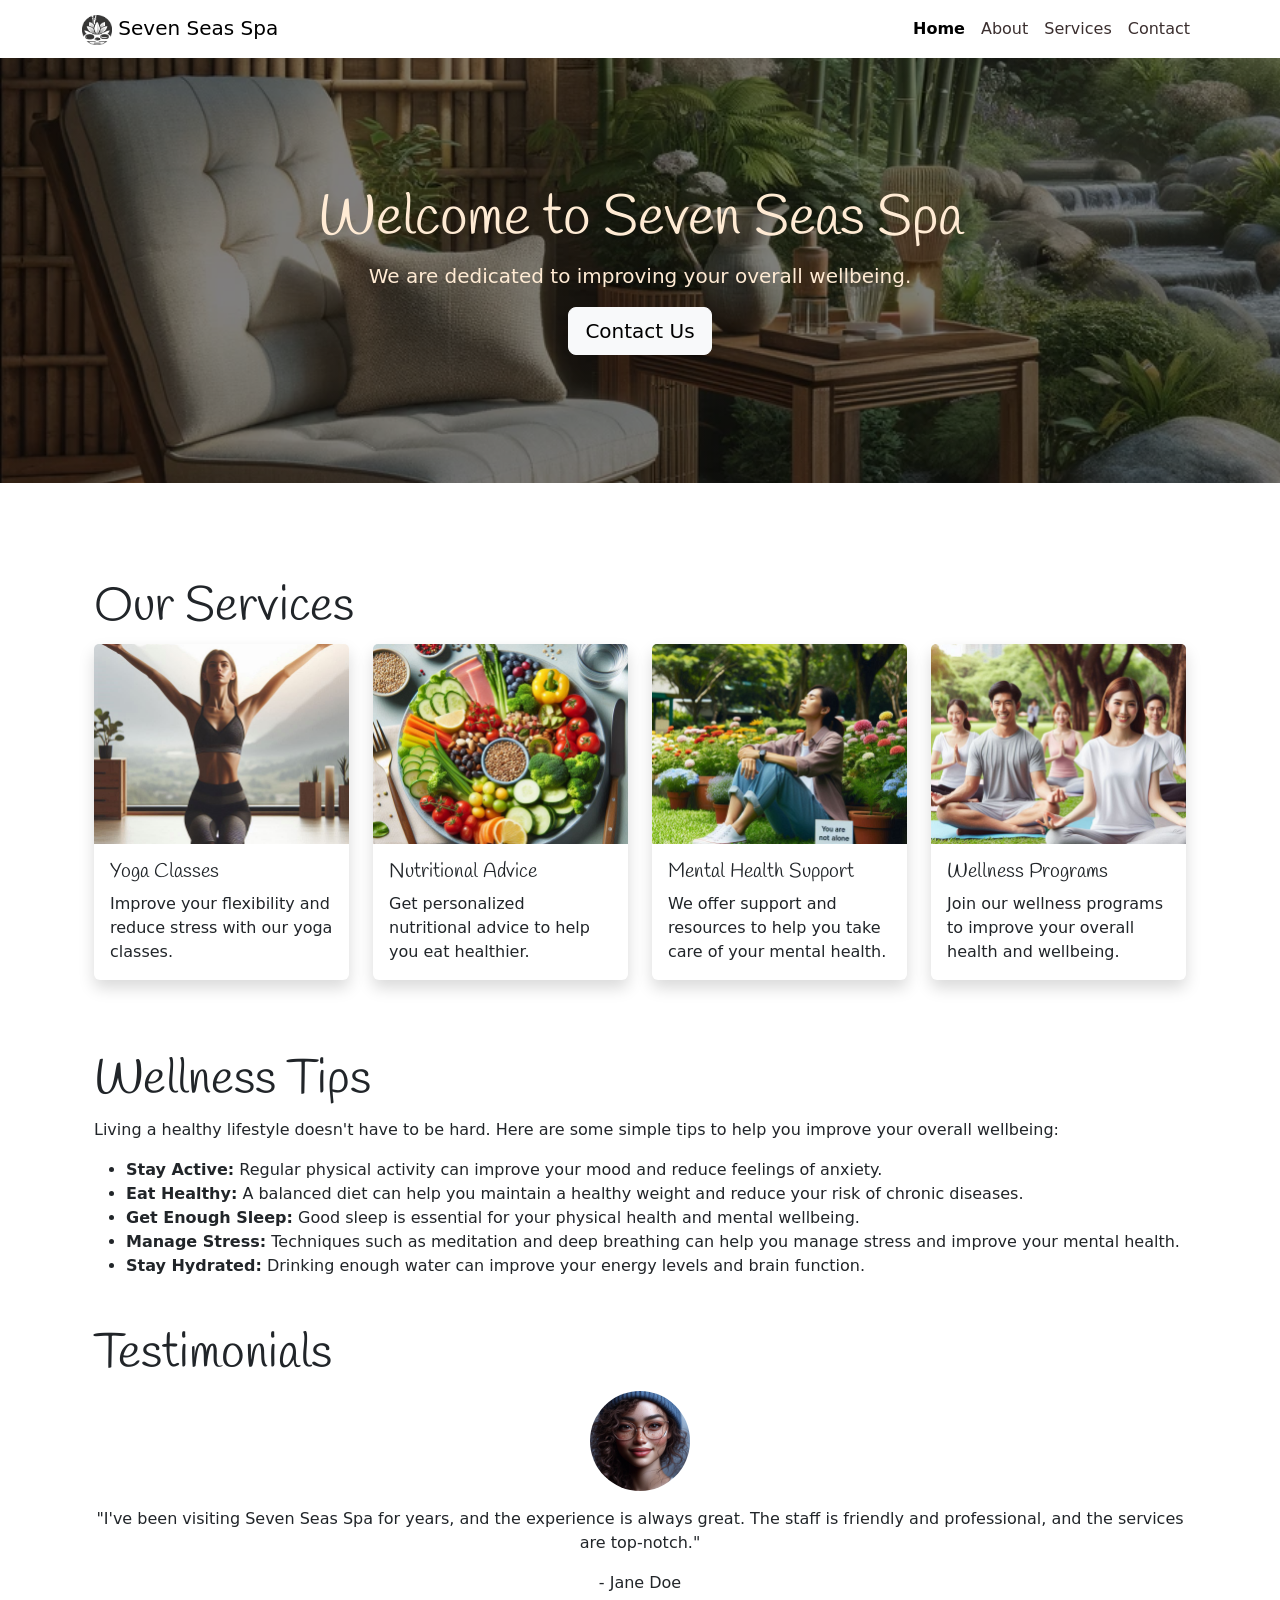
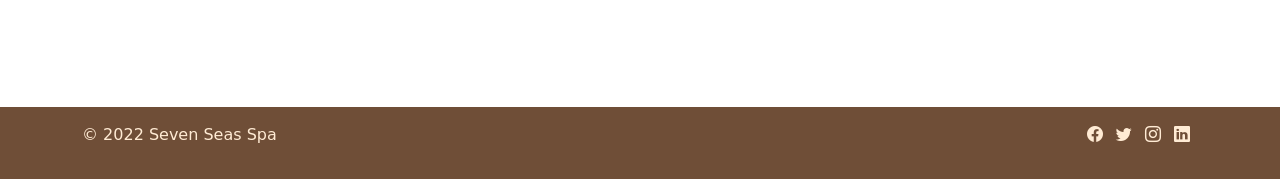
<file: 04-02-development/04-02-03a-content-creation/index.html>
<!DOCTYPE html>
<html lang="en">

<head>
    <meta charset="UTF-8">
    <meta name="viewport" content="width=device-width, initial-scale=1.0">
    <link href="https://cdn.jsdelivr.net/npm/bootstrap@5.3.3/dist/css/bootstrap.min.css" rel="stylesheet"
        integrity="sha384-QWTKZyjpPEjISv5WaRU9OFeRpok6YctnYmDr5pNlyT2bRjXh0JMhjY6hW+ALEwIH" crossorigin="anonymous">
    <link rel="stylesheet" href="https://cdn.jsdelivr.net/npm/bootstrap-icons@1.11.3/font/bootstrap-icons.min.css">
    <link href="https://fonts.googleapis.com/css2?family=Handlee&display=swap" rel="stylesheet">
    <title>Seven Seas Spa</title>
    <style>
        /* Apply the Handlee font to all headings */
        h1, h2, h3, h4, h5, h6 {
            font-family: 'Handlee', cursive;
        }
    
        .navbar-custom {
            color: #3B2F2F;
        }
    
        .navbar-custom .nav-link {
            color: #3B2F2F;
        }
    
        .navbar-custom .nav-link.active {
            font-weight: bold;
        }
    
        /* Make the navbar sticky */
        .navbar {
            position: sticky;
            top: 0;
            z-index: 1000;
        }
    
        /* Style the hero section */
        .hero {
            background: linear-gradient(rgba(0, 0, 0, 0.5), rgba(0, 0, 0, 0.5)), url('assets/images/hero.png');
            background-size: cover;
            background-repeat: no-repeat;
            background-attachment: fixed;
            color: #FFEBD4;
            padding: 8rem 0;
        }
    
        body {
            display: flex;
            flex-direction: column;
            min-height: 100vh;
        }

        /* 
        This CSS rule adds padding to the left and right of the body and main elements. 
        This ensures that the content is not right up against the viewport on small screens.
        */
        main {
            margin: 2rem 0;
        }
    
        /* Style the footer */
        .footer {
            margin-top: auto;
            background-color: #6F4E37;
            color: #FFEBD4;
        }
    
        .footer i.bi {
            color: #FFEBD4;
        }
       
        /* Highlight the active nav link */
        .nav-item.active .nav-link {
            color: #000000;
            /* Change to the color you want */
            font-weight: bolder;
            /* Makes the text bold */
        }
    
        /* Style the service cards */
        .card {
            border: none;
        }
    
        .card-img-top {
            height: 200px;
            object-fit: cover;
        }
    
        /* Set the size of the testimonial images */
        .testimonial-image {
            width: 100px;
            height: 100px;
        }
    
        /* Applies rounded corners to images with the 'rounded-image' class. Adjust the border-radius value to control the roundness. */
        .rounded-image {
            border-radius: 15px;
            /* Adjust the px value as needed */
        }
    </style>
</head>

<body>
    <nav class="navbar navbar-expand-lg navbar-light bg-white navbar-custom">
        <div class="container">
            <a class="navbar-brand" href="#">
                <img src="assets/images/logo.png" alt="Logo" width="30" height="30">
                Seven Seas Spa
            </a>
            <button class="navbar-toggler" type="button" data-bs-toggle="collapse" data-bs-target="#navbarNav"
                aria-controls="navbarNav" aria-expanded="false" aria-label="Toggle navigation">
                <span class="navbar-toggler-icon"></span>
            </button>
            <div class="collapse navbar-collapse" id="navbarNav">
                <ul class="navbar-nav ms-auto">
                    <li class="nav-item">
                        <a class="nav-link active" aria-current="page" href="#">Home</a>
                    </li>
                    <li class="nav-item">
                        <a class="nav-link" href="#">About</a>
                    </li>
                    <li class="nav-item">
                        <a class="nav-link" href="#">Services</a>
                    </li>
                    <li class="nav-item">
                        <a class="nav-link" href="#">Contact</a>
                    </li>
                </ul>
            </div>
        </div>
    </nav>

    <!-- Hero Section -->
    <header class="hero text-center" id="mainContent">
        <div class="container">
            <h1 class="display-4">
                <span class="hero-part-1">Welcome to</span>
                <span class="hero-part-2">Seven Seas Spa</span>
            </h1>
            <p class="lead">We are dedicated to improving your overall wellbeing.</p>
            <a href="contact.html" class="btn btn-light btn-lg" role="button" tabindex="0">Contact Us</a>
        </div>
    </header>


    <!-- Main Section -->
    <main class="container my-5">
        <div class="container">
            <!-- Services Overview -->
            <section class="my-5">
                <h2 class="display-5">Our Services</h2>
                <div class="row">
                    <div class="col-lg-3 col-md-6 mb-4 d-flex align-items-stretch">
                        <div class="card shadow" tabindex="0">
                            <img src="assets/images/yoga.png" alt="Yoga Class" class="card-img-top">
                            <div class="card-body">
                                <h5 class="card-title">Yoga Classes</h5>
                                <p class="card-text">Improve your flexibility and reduce stress with our yoga classes.
                                </p>
                            </div>
                        </div>
                    </div>
                    <div class="col-lg-3 col-md-6 mb-4 d-flex align-items-stretch">
                        <div class="card shadow" tabindex="0">
                            <img src="assets/images/nutrition.png" alt="Nutritional Advice" class="card-img-top">
                            <div class="card-body">
                                <h5 class="card-title">Nutritional Advice</h5>
                                <p class="card-text">Get personalized nutritional advice to help you eat healthier.</p>
                            </div>
                        </div>
                    </div>
                    <div class="col-lg-3 col-md-6 mb-4 d-flex align-items-stretch">
                        <div class="card shadow" tabindex="0">
                            <img src="assets/images/mental_health.png" class="card-img-top" alt="Mental Health">
                            <div class="card-body">
                                <h5 class="card-title">Mental Health Support</h5>
                                <p class="card-text">We offer support and resources to help you take care of your mental
                                    health.</p>
                            </div>
                        </div>
                    </div>
                    <div class="col-lg-3 col-md-6 mb-4 d-flex align-items-stretch">
                        <div class="card shadow" tabindex="0">
                            <img src="assets/images/wellness.png" class="card-img-top" alt="Wellness Programs">
                            <div class="card-body">
                                <h5 class="card-title">Wellness Programs</h5>
                                <p class="card-text">Join our wellness programs to improve your overall health and
                                    wellbeing.</p>
                            </div>
                        </div>
                    </div>
                </div>
            </section>
            <!-- Wellness Tips Section -->
            <section class="my-5">
                <h2 class="display-5">Wellness Tips</h2>
                <p>Living a healthy lifestyle doesn't have to be hard. Here are some simple tips to help you improve
                    your
                    overall wellbeing:</p>
                <ul>
                    <li><strong>Stay Active:</strong> Regular physical activity can improve your mood and reduce
                        feelings of
                        anxiety.</li>
                    <li><strong>Eat Healthy:</strong> A balanced diet can help you maintain a healthy weight and reduce
                        your
                        risk of chronic diseases.</li>
                    <li><strong>Get Enough Sleep:</strong> Good sleep is essential for your physical health and mental
                        wellbeing.</li>
                    <li><strong>Manage Stress:</strong> Techniques such as meditation and deep breathing can help you
                        manage
                        stress and improve your mental health.</li>
                    <li><strong>Stay Hydrated:</strong> Drinking enough water can improve your energy levels and brain
                        function.</li>
                </ul>
            </section>
            <!-- Testimonial Section -->
            <section class="my-5">
                <h2 class="display-5">Testimonials</h2>
                <div id="testimonialCarousel" class="carousel slide" data-bs-ride="carousel" role="region"
                    aria-label="Testimonials" tabindex="0">
                    <div class="carousel-inner">
                        <div class="carousel-item active">
                            <div class="testimonial text-center">
                                <img src="assets/images/testimonial1.png" alt="Profile Picture of Jane Doe"
                                    class="rounded-circle mb-3 testimonial-image">
                                <p>"I&apos;ve been visiting Seven Seas Spa for years, and the experience is always
                                    great. The
                                    staff is friendly and professional, and the services are top-notch."</p>
                                <p>- Jane Doe</p>
                            </div>
                        </div>
                        <div class="carousel-item">
                            <div class="testimonial text-center">
                                <img src="assets/images/testimonial2.png" alt="Profile Picture of John Smith"
                                    class="rounded-circle mb-3 testimonial-image">
                                <p>"The wellness programs at Seven Seas Spa have helped me improve my overall health and
                                    wellbeing. I highly recommend them."</p>
                                <p>- John Smith</p>
                            </div>
                        </div>
                        <div class="carousel-item">
                            <div class="testimonial text-center">
                                <img src="assets/images/testimonial3.png" alt="Profile Picture of Emilty Johnson"
                                    class="rounded-circle mb-3 testimonial-image">
                                <p>"The spa treatments at Seven Seas Spa are the best I've ever had. I always leave
                                    feeling refreshed and rejuvenated."</p>
                                <p>- Emily Johnson</p>
                            </div>
                        </div>
                        <div class="carousel-item">
                            <div class="testimonial text-center">
                                <img src="assets/images/testimonial4.png" alt="Profile Picture of Micheal Brown"
                                    class="rounded-circle mb-3 testimonial-image">
                                <p>"I love the relaxing atmosphere at Seven Seas Spa. It's the perfect place to unwind
                                    after a long week."</p>
                                <p>- Michael Brown</p>
                            </div>
                        </div>
                    </div>
                    <button class="carousel-control-prev" type="button" data-bs-target="#testimonialCarousel"
                        data-bs-slide="prev">
                        <span class="carousel-control-prev-icon" aria-hidden="true"></span>
                        <span class="visually-hidden">Previous</span>
                    </button>
                    <button class="carousel-control-next" type="button" data-bs-target="#testimonialCarousel"
                        data-bs-slide="next">
                        <span class="carousel-control-next-icon" aria-hidden="true"></span>
                        <span class="visually-hidden">Next</span>
                    </button>
                </div>
            </section>
        </div>
    </main>

    <!-- Footer -->
    <footer class="footer text-center text-lg-start py-3 mt-auto">
        <div class="container">
            <div class="row">
                <div class="col-md-6 text-md-start mb-3 mb-md-0">
                    <p>© 2022 Seven Seas Spa</p>
                </div>
                <div class="col-md-6 text-md-end">
                    <a href="https://www.facebook.com/Code.InstituteIRL/" target="_blank" rel="noopener noreferrer"
                        aria-label="Visit our Facebook page" class="me-2"><i class="bi bi-facebook"></i></a>
                    <a href="https://x.com/codeinstitute" target="_blank" rel="noopener noreferrer"
                        aria-label="Follow us on Twitter" class="me-2"><i class="bi bi-twitter"></i></a>
                    <a href="https://www.instagram.com/codeinstitute/" target="_blank" rel="noopener noreferrer"
                        aria-label="Follow us on Instagram" class="me-2"><i class="bi bi-instagram"></i></a>
                    <a href="https://www.linkedin.com/school/code-institute/" target="_blank" rel="noopener noreferrer"
                        aria-label="Connect with us on LinkedIn" class="me-2"><i class="bi bi-linkedin"></i></a>
                </div>
            </div>
        </div>
    </footer>

<script src="https://cdn.jsdelivr.net/npm/bootstrap@5.3.3/dist/js/bootstrap.bundle.min.js"
    integrity="sha384-YvpcrYf0tY3lHB60NNkmXc5s9fDVZLESaAA55NDzOxhy9GkcIdslK1eN7N6jIeHz"
    crossorigin="anonymous"></script>
</body>

</html>
</file>
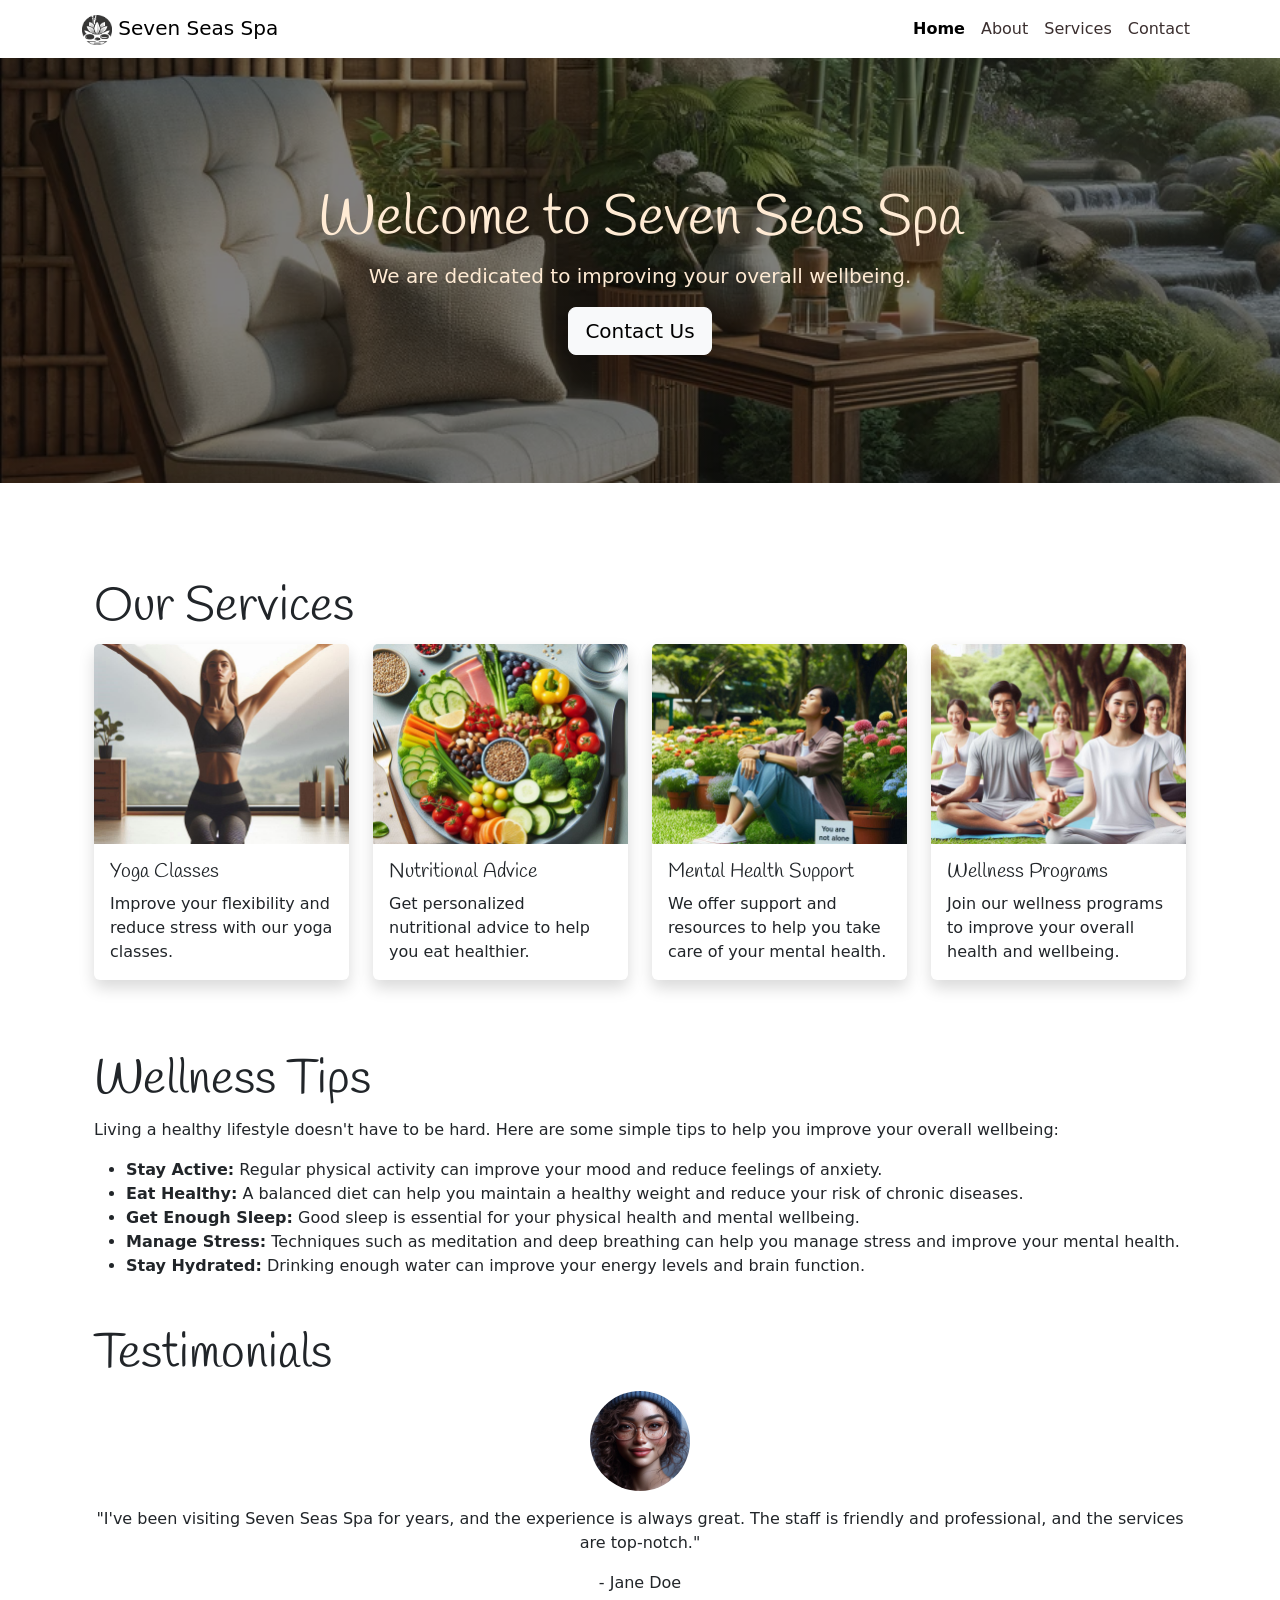
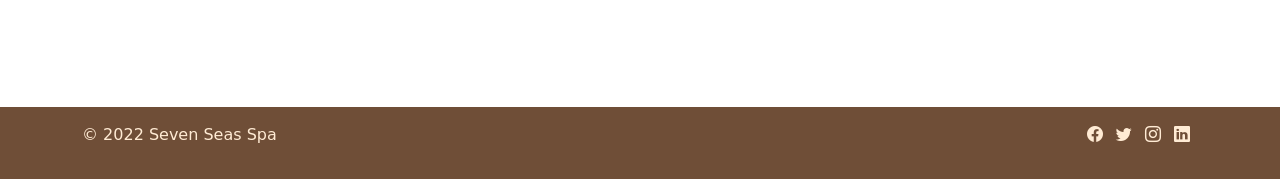
<file: 04-02-development/04-02-03b-code-validation/index.html>
<!DOCTYPE html>
<html lang="en">

<head>
    <meta charset="UTF-8">
    <meta name="viewport" content="width=device-width, initial-scale=1.0">
    <link href="https://cdn.jsdelivr.net/npm/bootstrap@5.3.3/dist/css/bootstrap.min.css" rel="stylesheet"
        integrity="sha384-QWTKZyjpPEjISv5WaRU9OFeRpok6YctnYmDr5pNlyT2bRjXh0JMhjY6hW+ALEwIH" crossorigin="anonymous">
    <link rel="stylesheet" href="https://cdn.jsdelivr.net/npm/bootstrap-icons@1.11.3/font/bootstrap-icons.min.css">
    <link href="https://fonts.googleapis.com/css2?family=Handlee&display=swap" rel="stylesheet">
    <link href="assets/css/styles.css" rel="stylesheet">
    <title>Seven Seas Spa</title>
</head>

<body>
    <nav class="navbar navbar-expand-lg navbar-light bg-white navbar-custom">
        <div class="container">
            <a class="navbar-brand" href="#">
                <img src="assets/images/logo.png" alt="Logo" width="30" height="30">
                Seven Seas Spa
            </a>
            <button class="navbar-toggler" type="button" data-bs-toggle="collapse" data-bs-target="#navbarNav"
                aria-controls="navbarNav" aria-expanded="false" aria-label="Toggle navigation">
                <span class="navbar-toggler-icon"></span>
            </button>
            <div class="collapse navbar-collapse" id="navbarNav">
                <ul class="navbar-nav ms-auto">
                    <li class="nav-item">
                        <a class="nav-link active" aria-current="page" href="#">Home</a>
                    </li>
                    <li class="nav-item">
                        <a class="nav-link" href="#">About</a>
                    </li>
                    <li class="nav-item">
                        <a class="nav-link" href="#">Services</a>
                    </li>
                    <li class="nav-item">
                        <a class="nav-link" href="#">Contact</a>
                    </li>
                </ul>
            </div>
        </div>
    </nav>

    <!-- Hero Section -->
    <header class="hero text-center" id="mainContent">
        <div class="container">
            <h1 class="display-4">
                <span class="hero-part-1">Welcome to</span>
                <span class="hero-part-2">Seven Seas Spa</span>
            </h1>
            <p class="lead">We are dedicated to improving your overall wellbeing.</p>
            <a href="contact.html" class="btn btn-light btn-lg" role="button" tabindex="0">Contact Us</a>
        </div>
    </header>


    <!-- Main Section -->
    <main class="container my-5">
        <div class="container">
            <!-- Services Overview -->
            <section class="my-5">
                <h2 class="display-5">Our Services</h2>
                <div class="row">
                    <div class="col-lg-3 col-md-6 mb-4 d-flex align-items-stretch">
                        <div class="card shadow" tabindex="0">
                            <img src="assets/images/yoga.png" alt="Yoga Class" class="card-img-top">
                            <div class="card-body">
                                <h5 class="card-title">Yoga Classes</h5>
                                <p class="card-text">Improve your flexibility and reduce stress with our yoga classes.
                                </p>
                            </div>
                        </div>
                    </div>
                    <div class="col-lg-3 col-md-6 mb-4 d-flex align-items-stretch">
                        <div class="card shadow" tabindex="0">
                            <img src="assets/images/nutrition.png" alt="Nutritional Advice" class="card-img-top">
                            <div class="card-body">
                                <h5 class="card-title">Nutritional Advice</h5>
                                <p class="card-text">Get personalized nutritional advice to help you eat healthier.</p>
                            </div>
                        </div>
                    </div>
                    <div class="col-lg-3 col-md-6 mb-4 d-flex align-items-stretch">
                        <div class="card shadow" tabindex="0">
                            <img src="assets/images/mental_health.png" class="card-img-top" alt="Mental Health">
                            <div class="card-body">
                                <h5 class="card-title">Mental Health Support</h5>
                                <p class="card-text">We offer support and resources to help you take care of your mental
                                    health.</p>
                            </div>
                        </div>
                    </div>
                    <div class="col-lg-3 col-md-6 mb-4 d-flex align-items-stretch">
                        <div class="card shadow" tabindex="0">
                            <img src="assets/images/wellness.png" class="card-img-top" alt="Wellness Programs">
                            <div class="card-body">
                                <h5 class="card-title">Wellness Programs</h5>
                                <p class="card-text">Join our wellness programs to improve your overall health and
                                    wellbeing.</p>
                            </div>
                        </div>
                    </div>
                </div>
            </section>
            <!-- Wellness Tips Section -->
            <section class="my-5">
                <h2 class="display-5">Wellness Tips</h2>
                <p>Living a healthy lifestyle doesn't have to be hard. Here are some simple tips to help you improve
                    your
                    overall wellbeing:</p>
                <ul>
                    <li><strong>Stay Active:</strong> Regular physical activity can improve your mood and reduce
                        feelings of
                        anxiety.</li>
                    <li><strong>Eat Healthy:</strong> A balanced diet can help you maintain a healthy weight and reduce
                        your
                        risk of chronic diseases.</li>
                    <li><strong>Get Enough Sleep:</strong> Good sleep is essential for your physical health and mental
                        wellbeing.</li>
                    <li><strong>Manage Stress:</strong> Techniques such as meditation and deep breathing can help you
                        manage
                        stress and improve your mental health.</li>
                    <li><strong>Stay Hydrated:</strong> Drinking enough water can improve your energy levels and brain
                        function.</li>
                </ul>
            </section>
            <!-- Testimonial Section -->
            <section class="my-5">
                <h2 class="display-5">Testimonials</h2>
                <div id="testimonialCarousel" class="carousel slide" data-bs-ride="carousel" role="region"
                    aria-label="Testimonials" tabindex="0">
                    <div class="carousel-inner">
                        <div class="carousel-item active">
                            <div class="testimonial text-center">
                                <img src="assets/images/testimonial1.png" alt="Profile Picture of Jane Doe"
                                    class="rounded-circle mb-3 testimonial-image">
                                <p>"I&apos;ve been visiting Seven Seas Spa for years, and the experience is always
                                    great. The
                                    staff is friendly and professional, and the services are top-notch."</p>
                                <p>- Jane Doe</p>
                            </div>
                        </div>
                        <div class="carousel-item">
                            <div class="testimonial text-center">
                                <img src="assets/images/testimonial2.png" alt="Profile Picture of John Smith"
                                    class="rounded-circle mb-3 testimonial-image">
                                <p>"The wellness programs at Seven Seas Spa have helped me improve my overall health and
                                    wellbeing. I highly recommend them."</p>
                                <p>- John Smith</p>
                            </div>
                        </div>
                        <div class="carousel-item">
                            <div class="testimonial text-center">
                                <img src="assets/images/testimonial3.png" alt="Profile Picture of Emilty Johnson"
                                    class="rounded-circle mb-3 testimonial-image">
                                <p>"The spa treatments at Seven Seas Spa are the best I've ever had. I always leave
                                    feeling refreshed and rejuvenated."</p>
                                <p>- Emily Johnson</p>
                            </div>
                        </div>
                        <div class="carousel-item">
                            <div class="testimonial text-center">
                                <img src="assets/images/testimonial4.png" alt="Profile Picture of Micheal Brown"
                                    class="rounded-circle mb-3 testimonial-image">
                                <p>"I love the relaxing atmosphere at Seven Seas Spa. It's the perfect place to unwind
                                    after a long week."</p>
                                <p>- Michael Brown</p>
                            </div>
                        </div>
                    </div>
                    <button class="carousel-control-prev" type="button" data-bs-target="#testimonialCarousel"
                        data-bs-slide="prev">
                        <span class="carousel-control-prev-icon" aria-hidden="true"></span>
                        <span class="visually-hidden">Previous</span>
                    </button>
                    <button class="carousel-control-next" type="button" data-bs-target="#testimonialCarousel"
                        data-bs-slide="next">
                        <span class="carousel-control-next-icon" aria-hidden="true"></span>
                        <span class="visually-hidden">Next</span>
                    </button>
                </div>
            </section>
        </div>
    </main>

    <!-- Footer -->
    <footer class="footer text-center text-lg-start py-3 mt-auto">
        <div class="container">
            <div class="row">
                <div class="col-md-6 text-md-start mb-3 mb-md-0">
                    <p>© 2022 Seven Seas Spa</p>
                </div>
                <div class="col-md-6 text-md-end">
                    <a href="https://www.facebook.com/Code.InstituteIRL/" target="_blank" rel="noopener noreferrer"
                        aria-label="Visit our Facebook page" class="me-2"><i class="bi bi-facebook"></i></a>
                    <a href="https://x.com/codeinstitute" target="_blank" rel="noopener noreferrer"
                        aria-label="Follow us on Twitter" class="me-2"><i class="bi bi-twitter"></i></a>
                    <a href="https://www.instagram.com/codeinstitute/" target="_blank" rel="noopener noreferrer"
                        aria-label="Follow us on Instagram" class="me-2"><i class="bi bi-instagram"></i></a>
                    <a href="https://www.linkedin.com/school/code-institute/" target="_blank" rel="noopener noreferrer"
                        aria-label="Connect with us on LinkedIn" class="me-2"><i class="bi bi-linkedin"></i></a>
                </div>
            </div>
        </div>
    </footer>

<script src="https://cdn.jsdelivr.net/npm/bootstrap@5.3.3/dist/js/bootstrap.bundle.min.js" integrity="sha384-YvpcrYf0tY3lHB60NNkmXc5s9fDVZLESaAA55NDzOxhy9GkcIdslK1eN7N6jIeHz" crossorigin="anonymous"></script>
</body>

</html>
</file>
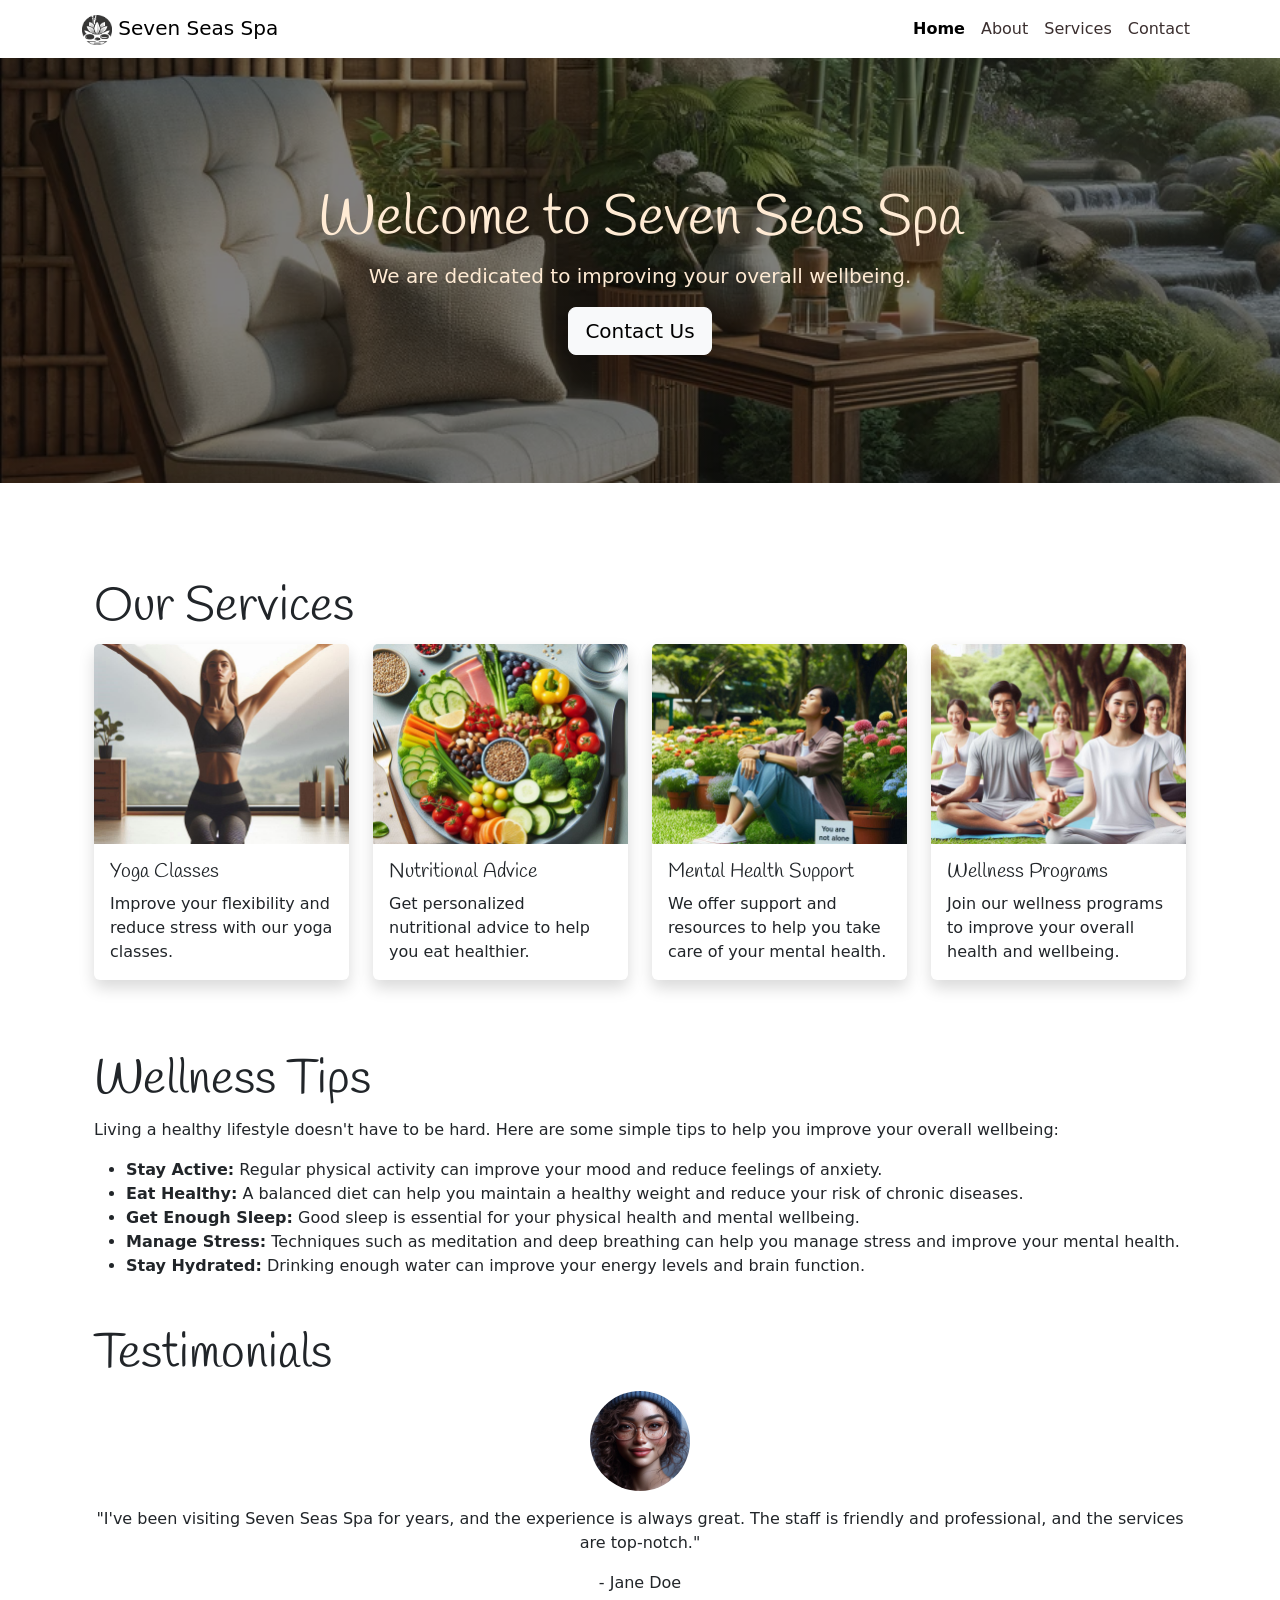
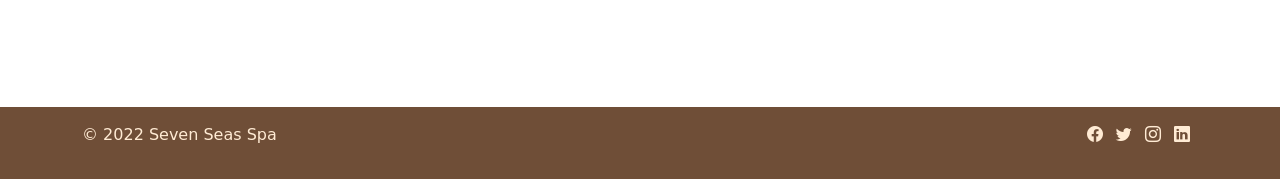
<file: 04-02-development/04-02-04-keeping-in-contact/index.html>
<!DOCTYPE html>
<html lang="en">

<head>
    <meta charset="UTF-8">
    <meta name="viewport" content="width=device-width, initial-scale=1.0">
    <link href="https://cdn.jsdelivr.net/npm/bootstrap@5.3.3/dist/css/bootstrap.min.css" rel="stylesheet"
        integrity="sha384-QWTKZyjpPEjISv5WaRU9OFeRpok6YctnYmDr5pNlyT2bRjXh0JMhjY6hW+ALEwIH" crossorigin="anonymous">
    <link rel="stylesheet" href="https://cdn.jsdelivr.net/npm/bootstrap-icons@1.11.3/font/bootstrap-icons.min.css">
    <link href="https://fonts.googleapis.com/css2?family=Handlee&display=swap" rel="stylesheet">
    <link href="assets/css/styles.css" rel="stylesheet">
    <title>Seven Seas Spa</title>
</head>

<body>
    <!-- Navigation Bar -->
    <nav class="navbar navbar-expand-lg navbar-light bg-white navbar-custom">
        <div class="container">
            <a class="navbar-brand" href="#">
                <img src="assets/images/logo.png" alt="Logo" width="30" height="30">
                Seven Seas Spa
            </a>
            <button class="navbar-toggler" type="button" data-bs-toggle="collapse" data-bs-target="#navbarNav"
                aria-controls="navbarNav" aria-expanded="false" aria-label="Toggle navigation">
                <span class="navbar-toggler-icon"></span>
            </button>
            <div class="collapse navbar-collapse" id="navbarNav">
                <ul class="navbar-nav ms-auto">
                    <li class="nav-item">
                        <a class="nav-link active" aria-current="page" href="index.html">Home</a>
                    </li>
                    <li class="nav-item">
                        <a class="nav-link" href="about.html">About</a>
                    </li>
                    <li class="nav-item">
                        <a class="nav-link" href="#">Services</a>
                    </li>
                    <li class="nav-item">
                        <a class="nav-link" href="contact.html">Contact</a>
                    </li>
                </ul>
            </div>
        </div>
    </nav>

    <!-- Hero Section -->
    <header class="hero text-center" id="mainContent">
        <div class="container">
            <h1 class="display-4">
                <span class="hero-part-1">Welcome to</span>
                <span class="hero-part-2">Seven Seas Spa</span>
            </h1>
            <p class="lead">We are dedicated to improving your overall wellbeing.</p>
            <a href="contact.html" class="btn btn-light btn-lg" role="button" tabindex="0">Contact Us</a>
        </div>
    </header>


    <!-- Main Section -->
    <main class="container my-5">
        <div class="container">
            <!-- Services Overview -->
            <section class="my-5">
                <h2 class="display-5">Our Services</h2>
                <div class="row">
                    <div class="col-lg-3 col-md-6 mb-4 d-flex align-items-stretch">
                        <div class="card shadow" tabindex="0">
                            <img src="assets/images/yoga.png" alt="Yoga Class" class="card-img-top">
                            <div class="card-body">
                                <h5 class="card-title">Yoga Classes</h5>
                                <p class="card-text">Improve your flexibility and reduce stress with our yoga classes.
                                </p>
                            </div>
                        </div>
                    </div>
                    <div class="col-lg-3 col-md-6 mb-4 d-flex align-items-stretch">
                        <div class="card shadow" tabindex="0">
                            <img src="assets/images/nutrition.png" alt="Nutritional Advice" class="card-img-top">
                            <div class="card-body">
                                <h5 class="card-title">Nutritional Advice</h5>
                                <p class="card-text">Get personalized nutritional advice to help you eat healthier.</p>
                            </div>
                        </div>
                    </div>
                    <div class="col-lg-3 col-md-6 mb-4 d-flex align-items-stretch">
                        <div class="card shadow" tabindex="0">
                            <img src="assets/images/mental_health.png" class="card-img-top" alt="Mental Health">
                            <div class="card-body">
                                <h5 class="card-title">Mental Health Support</h5>
                                <p class="card-text">We offer support and resources to help you take care of your mental
                                    health.</p>
                            </div>
                        </div>
                    </div>
                    <div class="col-lg-3 col-md-6 mb-4 d-flex align-items-stretch">
                        <div class="card shadow" tabindex="0">
                            <img src="assets/images/wellness.png" class="card-img-top" alt="Wellness Programs">
                            <div class="card-body">
                                <h5 class="card-title">Wellness Programs</h5>
                                <p class="card-text">Join our wellness programs to improve your overall health and
                                    wellbeing.</p>
                            </div>
                        </div>
                    </div>
                </div>
            </section>
            <!-- Wellness Tips Section -->
            <section class="my-5">
                <h2 class="display-5">Wellness Tips</h2>
                <p>Living a healthy lifestyle doesn't have to be hard. Here are some simple tips to help you improve
                    your
                    overall wellbeing:</p>
                <ul>
                    <li><strong>Stay Active:</strong> Regular physical activity can improve your mood and reduce
                        feelings of
                        anxiety.</li>
                    <li><strong>Eat Healthy:</strong> A balanced diet can help you maintain a healthy weight and reduce
                        your
                        risk of chronic diseases.</li>
                    <li><strong>Get Enough Sleep:</strong> Good sleep is essential for your physical health and mental
                        wellbeing.</li>
                    <li><strong>Manage Stress:</strong> Techniques such as meditation and deep breathing can help you
                        manage
                        stress and improve your mental health.</li>
                    <li><strong>Stay Hydrated:</strong> Drinking enough water can improve your energy levels and brain
                        function.</li>
                </ul>
            </section>
            <!-- Testimonial Section -->
            <section class="my-5">
                <h2 class="display-5">Testimonials</h2>
                <div id="testimonialCarousel" class="carousel slide" data-bs-ride="carousel" role="region"
                    aria-label="Testimonials" tabindex="0">
                    <div class="carousel-inner">
                        <div class="carousel-item active">
                            <div class="testimonial text-center">
                                <img src="assets/images/testimonial1.png" alt="Profile Picture of Jane Doe"
                                    class="rounded-circle mb-3 testimonial-image">
                                <p>"I&apos;ve been visiting Seven Seas Spa for years, and the experience is always
                                    great. The
                                    staff is friendly and professional, and the services are top-notch."</p>
                                <p>- Jane Doe</p>
                            </div>
                        </div>
                        <div class="carousel-item">
                            <div class="testimonial text-center">
                                <img src="assets/images/testimonial2.png" alt="Profile Picture of John Smith"
                                    class="rounded-circle mb-3 testimonial-image">
                                <p>"The wellness programs at Seven Seas Spa have helped me improve my overall health and
                                    wellbeing. I highly recommend them."</p>
                                <p>- John Smith</p>
                            </div>
                        </div>
                        <div class="carousel-item">
                            <div class="testimonial text-center">
                                <img src="assets/images/testimonial3.png" alt="Profile Picture of Emilty Johnson"
                                    class="rounded-circle mb-3 testimonial-image">
                                <p>"The spa treatments at Seven Seas Spa are the best I've ever had. I always leave
                                    feeling refreshed and rejuvenated."</p>
                                <p>- Emily Johnson</p>
                            </div>
                        </div>
                        <div class="carousel-item">
                            <div class="testimonial text-center">
                                <img src="assets/images/testimonial4.png" alt="Profile Picture of Micheal Brown"
                                    class="rounded-circle mb-3 testimonial-image">
                                <p>"I love the relaxing atmosphere at Seven Seas Spa. It's the perfect place to unwind
                                    after a long week."</p>
                                <p>- Michael Brown</p>
                            </div>
                        </div>
                    </div>
                    <button class="carousel-control-prev" type="button" data-bs-target="#testimonialCarousel"
                        data-bs-slide="prev">
                        <span class="carousel-control-prev-icon" aria-hidden="true"></span>
                        <span class="visually-hidden">Previous</span>
                    </button>
                    <button class="carousel-control-next" type="button" data-bs-target="#testimonialCarousel"
                        data-bs-slide="next">
                        <span class="carousel-control-next-icon" aria-hidden="true"></span>
                        <span class="visually-hidden">Next</span>
                    </button>
                </div>
            </section>
        </div>
    </main>

    <!-- Footer -->
    <footer class="footer text-center text-lg-start py-3 mt-auto">
        <div class="container">
            <div class="row">
                <div class="col-md-6 text-md-start mb-3 mb-md-0">
                    <p>© 2022 Seven Seas Spa</p>
                </div>
                <div class="col-md-6 text-md-end">
                    <a href="https://www.facebook.com/Code.InstituteIRL/" target="_blank" rel="noopener noreferrer"
                        aria-label="Visit our Facebook page" class="me-2"><i class="bi bi-facebook"></i></a>
                    <a href="https://x.com/codeinstitute" target="_blank" rel="noopener noreferrer"
                        aria-label="Follow us on Twitter" class="me-2"><i class="bi bi-twitter"></i></a>
                    <a href="https://www.instagram.com/codeinstitute/" target="_blank" rel="noopener noreferrer"
                        aria-label="Follow us on Instagram" class="me-2"><i class="bi bi-instagram"></i></a>
                    <a href="https://www.linkedin.com/school/code-institute/" target="_blank" rel="noopener noreferrer"
                        aria-label="Connect with us on LinkedIn" class="me-2"><i class="bi bi-linkedin"></i></a>
                </div>
            </div>
        </div>
    </footer>

    <script src="https://cdn.jsdelivr.net/npm/bootstrap@5.3.3/dist/js/bootstrap.bundle.min.js"
        integrity="sha384-YvpcrYf0tY3lHB60NNkmXc5s9fDVZLESaAA55NDzOxhy9GkcIdslK1eN7N6jIeHz"
        crossorigin="anonymous"></script>

</body>

</html>
</file>
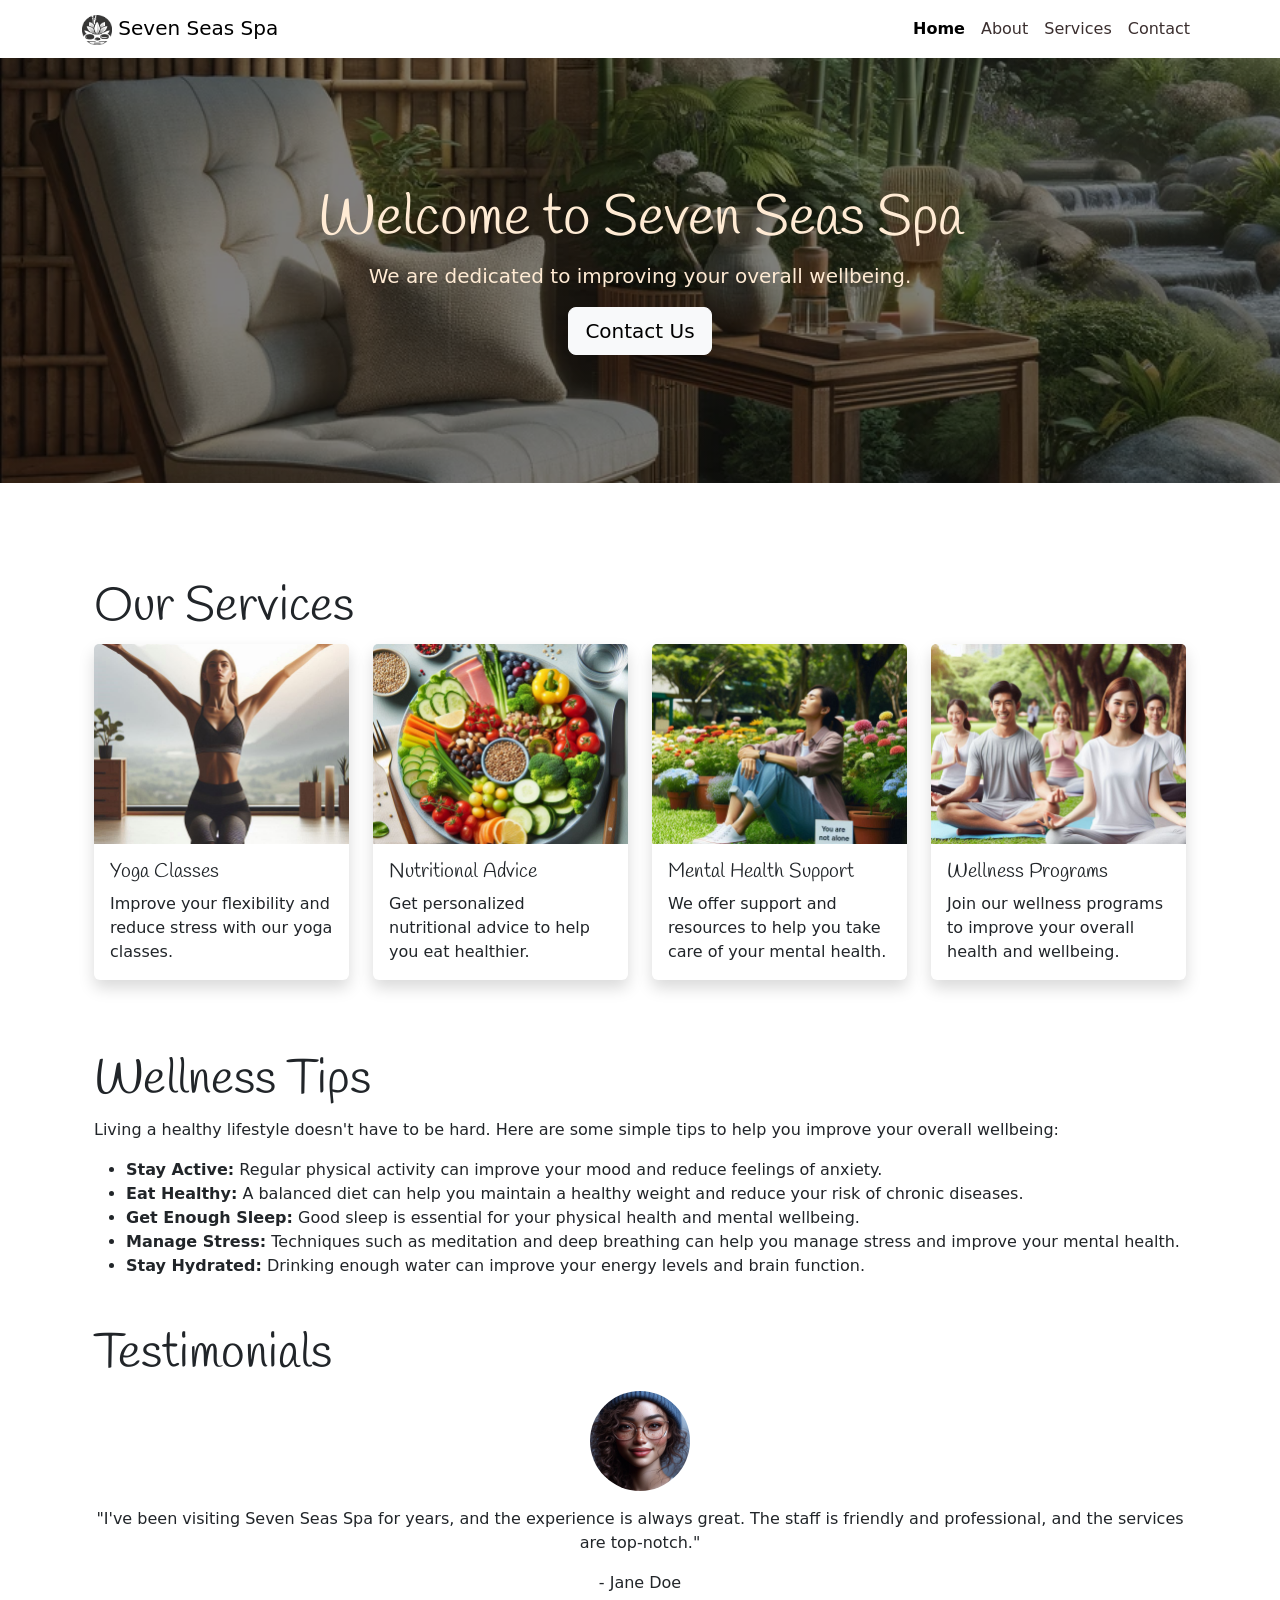
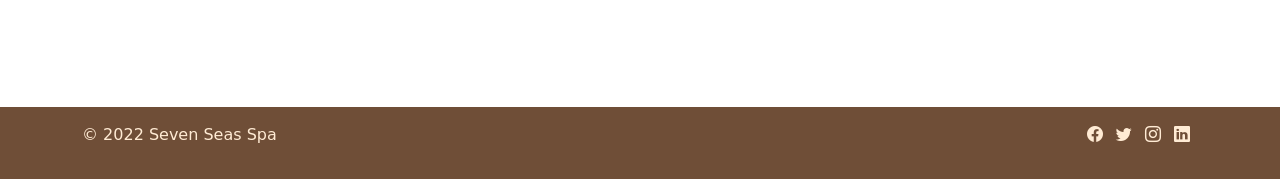
<file: 04-02-development/04-02-05-challenge/index.html>
<!DOCTYPE html>
<html lang="en">

<head>
    <meta charset="UTF-8">
    <meta name="viewport" content="width=device-width, initial-scale=1.0">
    <link href="https://cdn.jsdelivr.net/npm/bootstrap@5.3.3/dist/css/bootstrap.min.css" rel="stylesheet"
        integrity="sha384-QWTKZyjpPEjISv5WaRU9OFeRpok6YctnYmDr5pNlyT2bRjXh0JMhjY6hW+ALEwIH" crossorigin="anonymous">
    <link rel="stylesheet" href="https://cdn.jsdelivr.net/npm/bootstrap-icons@1.11.3/font/bootstrap-icons.min.css">
    <link href="https://fonts.googleapis.com/css2?family=Handlee&display=swap" rel="stylesheet">
    <link href="assets/css/styles.css" rel="stylesheet">
    <title>Seven Seas Spa</title>
</head>

<body>
    <!-- Navigation Bar -->
    <nav class="navbar navbar-expand-lg navbar-light bg-white navbar-custom">
        <div class="container">
            <a class="navbar-brand" href="#">
                <img src="assets/images/logo.png" alt="Logo" width="30" height="30">
                Seven Seas Spa
            </a>
            <button class="navbar-toggler" type="button" data-bs-toggle="collapse" data-bs-target="#navbarNav"
                aria-controls="navbarNav" aria-expanded="false" aria-label="Toggle navigation">
                <span class="navbar-toggler-icon"></span>
            </button>
            <div class="collapse navbar-collapse" id="navbarNav">
                <ul class="navbar-nav ms-auto">
                    <li class="nav-item">
                        <a class="nav-link active" aria-current="page" href="index.html">Home</a>
                    </li>
                    <li class="nav-item">
                        <a class="nav-link" href="about.html">About</a>
                    </li>
                    <li class="nav-item">
                        <a class="nav-link" href="services.html">Services</a>
                    </li>
                    <li class="nav-item">
                        <a class="nav-link" href="contact.html">Contact</a>
                    </li>
                </ul>
            </div>
        </div>
    </nav>

    <!-- Hero Section -->
    <header class="hero text-center" id="mainContent">
        <div class="container">
            <h1 class="display-4">
                <span class="hero-part-1">Welcome to</span>
                <span class="hero-part-2">Seven Seas Spa</span>
            </h1>
            <p class="lead">We are dedicated to improving your overall wellbeing.</p>
            <a href="contact.html" class="btn btn-light btn-lg" role="button" tabindex="0">Contact Us</a>
        </div>
    </header>


    <!-- Main Section -->
    <main class="container my-5">
        <div class="container">
            <!-- Services Overview -->
            <section class="my-5">
                <h2 class="display-5">Our Services</h2>
                <div class="row">
                    <div class="col-lg-3 col-md-6 mb-4 d-flex align-items-stretch">
                        <div class="card shadow" tabindex="0">
                            <img src="assets/images/yoga.png" alt="Yoga Class" class="card-img-top">
                            <div class="card-body">
                                <h5 class="card-title">Yoga Classes</h5>
                                <p class="card-text">Improve your flexibility and reduce stress with our yoga classes.
                                </p>
                            </div>
                        </div>
                    </div>
                    <div class="col-lg-3 col-md-6 mb-4 d-flex align-items-stretch">
                        <div class="card shadow" tabindex="0">
                            <img src="assets/images/nutrition.png" alt="Nutritional Advice" class="card-img-top">
                            <div class="card-body">
                                <h5 class="card-title">Nutritional Advice</h5>
                                <p class="card-text">Get personalized nutritional advice to help you eat healthier.</p>
                            </div>
                        </div>
                    </div>
                    <div class="col-lg-3 col-md-6 mb-4 d-flex align-items-stretch">
                        <div class="card shadow" tabindex="0">
                            <img src="assets/images/mental_health.png" class="card-img-top" alt="Mental Health">
                            <div class="card-body">
                                <h5 class="card-title">Mental Health Support</h5>
                                <p class="card-text">We offer support and resources to help you take care of your mental
                                    health.</p>
                            </div>
                        </div>
                    </div>
                    <div class="col-lg-3 col-md-6 mb-4 d-flex align-items-stretch">
                        <div class="card shadow" tabindex="0">
                            <img src="assets/images/wellness.png" class="card-img-top" alt="Wellness Programs">
                            <div class="card-body">
                                <h5 class="card-title">Wellness Programs</h5>
                                <p class="card-text">Join our wellness programs to improve your overall health and
                                    wellbeing.</p>
                            </div>
                        </div>
                    </div>
                </div>
            </section>
            <!-- Wellness Tips Section -->
            <section class="my-5">
                <h2 class="display-5">Wellness Tips</h2>
                <p>Living a healthy lifestyle doesn't have to be hard. Here are some simple tips to help you improve
                    your
                    overall wellbeing:</p>
                <ul>
                    <li><strong>Stay Active:</strong> Regular physical activity can improve your mood and reduce
                        feelings of
                        anxiety.</li>
                    <li><strong>Eat Healthy:</strong> A balanced diet can help you maintain a healthy weight and reduce
                        your
                        risk of chronic diseases.</li>
                    <li><strong>Get Enough Sleep:</strong> Good sleep is essential for your physical health and mental
                        wellbeing.</li>
                    <li><strong>Manage Stress:</strong> Techniques such as meditation and deep breathing can help you
                        manage
                        stress and improve your mental health.</li>
                    <li><strong>Stay Hydrated:</strong> Drinking enough water can improve your energy levels and brain
                        function.</li>
                </ul>
            </section>
            <!-- Testimonial Section -->
            <section class="my-5">
                <h2 class="display-5">Testimonials</h2>
                <div id="testimonialCarousel" class="carousel slide" data-bs-ride="carousel" role="region"
                    aria-label="Testimonials" tabindex="0">
                    <div class="carousel-inner">
                        <div class="carousel-item active">
                            <div class="testimonial text-center">
                                <img src="assets/images/testimonial1.png" alt="Profile Picture of Jane Doe"
                                    class="rounded-circle mb-3 testimonial-image">
                                <p>"I&apos;ve been visiting Seven Seas Spa for years, and the experience is always
                                    great. The
                                    staff is friendly and professional, and the services are top-notch."</p>
                                <p>- Jane Doe</p>
                            </div>
                        </div>
                        <div class="carousel-item">
                            <div class="testimonial text-center">
                                <img src="assets/images/testimonial2.png" alt="Profile Picture of John Smith"
                                    class="rounded-circle mb-3 testimonial-image">
                                <p>"The wellness programs at Seven Seas Spa have helped me improve my overall health and
                                    wellbeing. I highly recommend them."</p>
                                <p>- John Smith</p>
                            </div>
                        </div>
                        <div class="carousel-item">
                            <div class="testimonial text-center">
                                <img src="assets/images/testimonial3.png" alt="Profile Picture of Emilty Johnson"
                                    class="rounded-circle mb-3 testimonial-image">
                                <p>"The spa treatments at Seven Seas Spa are the best I've ever had. I always leave
                                    feeling refreshed and rejuvenated."</p>
                                <p>- Emily Johnson</p>
                            </div>
                        </div>
                        <div class="carousel-item">
                            <div class="testimonial text-center">
                                <img src="assets/images/testimonial4.png" alt="Profile Picture of Micheal Brown"
                                    class="rounded-circle mb-3 testimonial-image">
                                <p>"I love the relaxing atmosphere at Seven Seas Spa. It's the perfect place to unwind
                                    after a long week."</p>
                                <p>- Michael Brown</p>
                            </div>
                        </div>
                    </div>
                    <button class="carousel-control-prev" type="button" data-bs-target="#testimonialCarousel"
                        data-bs-slide="prev">
                        <span class="carousel-control-prev-icon" aria-hidden="true"></span>
                        <span class="visually-hidden">Previous</span>
                    </button>
                    <button class="carousel-control-next" type="button" data-bs-target="#testimonialCarousel"
                        data-bs-slide="next">
                        <span class="carousel-control-next-icon" aria-hidden="true"></span>
                        <span class="visually-hidden">Next</span>
                    </button>
                </div>
            </section>
        </div>
    </main>

    <!-- Footer -->
    <footer class="footer text-center text-lg-start py-3 mt-auto">
        <div class="container">
            <div class="row">
                <div class="col-md-6 text-md-start mb-3 mb-md-0">
                    <p>© 2022 Seven Seas Spa</p>
                </div>
                <div class="col-md-6 text-md-end">
                    <a href="https://www.facebook.com/Code.InstituteIRL/" target="_blank" rel="noopener noreferrer"
                        aria-label="Visit our Facebook page" class="me-2"><i class="bi bi-facebook"></i></a>
                    <a href="https://x.com/codeinstitute" target="_blank" rel="noopener noreferrer"
                        aria-label="Follow us on Twitter" class="me-2"><i class="bi bi-twitter"></i></a>
                    <a href="https://www.instagram.com/codeinstitute/" target="_blank" rel="noopener noreferrer"
                        aria-label="Follow us on Instagram" class="me-2"><i class="bi bi-instagram"></i></a>
                    <a href="https://www.linkedin.com/school/code-institute/" target="_blank" rel="noopener noreferrer"
                        aria-label="Connect with us on LinkedIn" class="me-2"><i class="bi bi-linkedin"></i></a>
                </div>
            </div>
        </div>
    </footer>

    <script src="https://cdn.jsdelivr.net/npm/bootstrap@5.3.3/dist/js/bootstrap.bundle.min.js"
        integrity="sha384-YvpcrYf0tY3lHB60NNkmXc5s9fDVZLESaAA55NDzOxhy9GkcIdslK1eN7N6jIeHz"
        crossorigin="anonymous"></script>

</body>

</html>
</file>
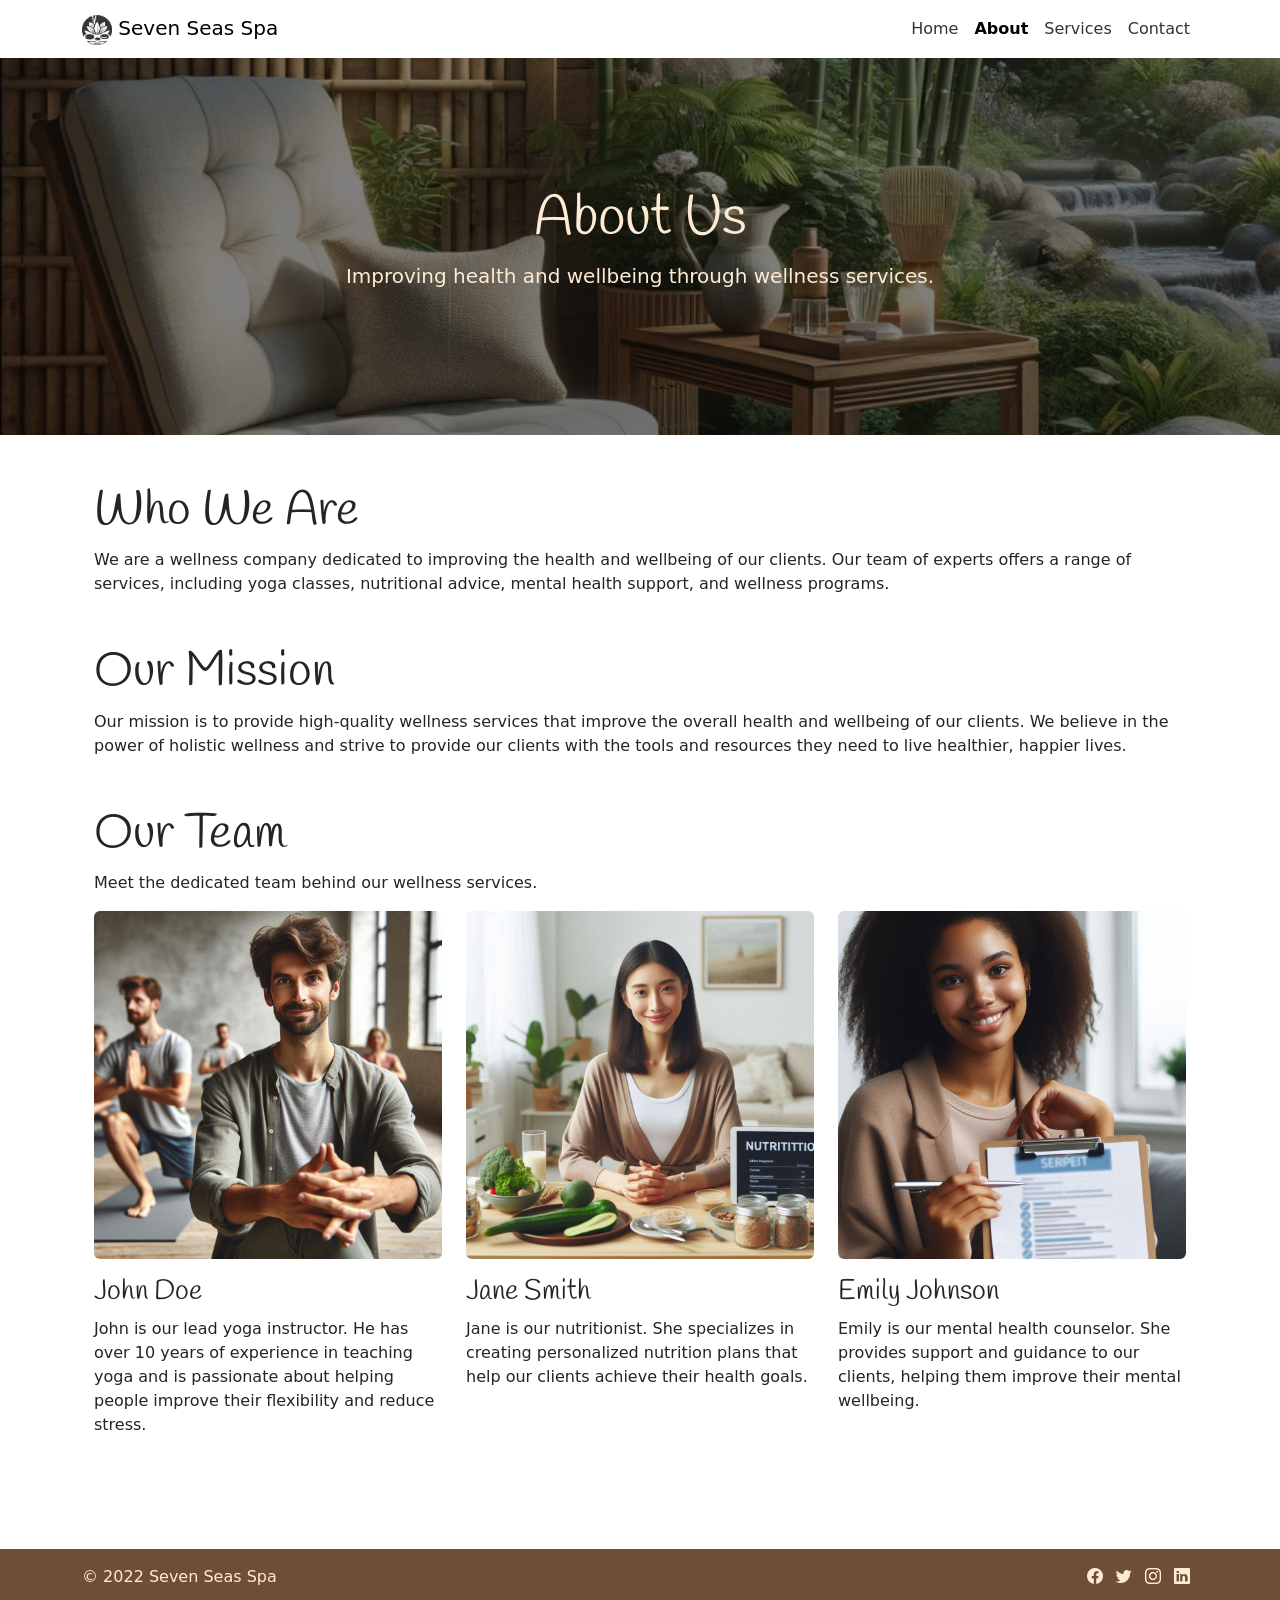
<file: 04-02-development/04-02-04-keeping-in-contact/about.html>
<!DOCTYPE html>
<html lang="en">

<head>
    <meta charset="UTF-8">
    <meta name="viewport" content="width=device-width, initial-scale=1.0">
    <link href="https://cdn.jsdelivr.net/npm/bootstrap@5.3.3/dist/css/bootstrap.min.css" rel="stylesheet"
        integrity="sha384-QWTKZyjpPEjISv5WaRU9OFeRpok6YctnYmDr5pNlyT2bRjXh0JMhjY6hW+ALEwIH" crossorigin="anonymous">
    <link rel="stylesheet" href="https://cdn.jsdelivr.net/npm/bootstrap-icons@1.11.3/font/bootstrap-icons.min.css">
    <link href="https://fonts.googleapis.com/css2?family=Handlee&display=swap" rel="stylesheet">
    <link href="assets/css/styles.css" rel="stylesheet">
    <title>Seven Seas Spa</title>
</head>

<body>
    <!-- Navigation Bar -->
    <nav class="navbar navbar-expand-lg navbar-light bg-white navbar-custom">
        <div class="container">
            <a class="navbar-brand" href="#">
                <img src="assets/images/logo.png" alt="Logo" width="30" height="30">
                Seven Seas Spa
            </a>
            <button class="navbar-toggler" type="button" data-bs-toggle="collapse" data-bs-target="#navbarNav"
                aria-controls="navbarNav" aria-expanded="false" aria-label="Toggle navigation">
                <span class="navbar-toggler-icon"></span>
            </button>
            <div class="collapse navbar-collapse" id="navbarNav">
                <ul class="navbar-nav ms-auto">
                    <li class="nav-item">
                        <a class="nav-link" aria-current="page" href="index.html">Home</a>
                    </li>
                    <li class="nav-item">
                        <a class="nav-link active" href="about.html">About</a>
                    </li>
                    <li class="nav-item">
                        <a class="nav-link" href="#">Services</a>
                    </li>
                    <li class="nav-item">
                        <a class="nav-link" href="contact.html">Contact</a>
                    </li>
                </ul>
            </div>
        </div>
    </nav>

    <!-- Hero Section -->
    <header class="hero text-center" id="mainContent">
        <div class="container">
            <h1 class="display-4">About Us</h1>
            <p class="lead">Improving health and wellbeing through wellness services.</p>
        </div>
    </header>

    <!-- Main Section -->
    <main class="container my-5">
        <div class="container">
            <h2 class="display-5">Who We Are</h2>
            <p>We are a wellness company dedicated to improving the health and wellbeing of our clients. Our team of
                experts offers a range of services, including yoga classes, nutritional advice, mental health support,
                and wellness programs.</p>

            <!-- About Us Section -->
            <section class="my-5">
                <h2 class="display-5">Our Mission</h2>
                <p>Our mission is to provide high-quality wellness services that improve the overall health and
                    wellbeing of our clients. We believe in the power of holistic wellness and strive to provide our
                    clients with the tools and resources they need to live healthier, happier lives.</p>
            </section>

            <!-- Our Team Section -->
            <section class="my-5">
                <h2 class="display-5">Our Team</h2>
                <p>Meet the dedicated team behind our wellness services.</p>

                <div class="row">
                    <div class="col-md-4">
                        <img src="./assets/images/john_doe.png" alt="John Doe" class="img-fluid rounded mb-3">
                        <h3>John Doe</h3>
                        <p>John is our lead yoga instructor. He has over 10 years of experience in teaching yoga and is
                            passionate about helping people improve their flexibility and reduce stress.</p>
                    </div>
                    <div class="col-md-4">
                        <img src="./assets/images/jane_smith.png" alt="Jane Smith" class="img-fluid rounded mb-3">
                        <h3>Jane Smith</h3>
                        <p>Jane is our nutritionist. She specializes in creating personalized nutrition plans that help
                            our clients achieve their health goals.</p>
                    </div>
                    <div class="col-md-4">
                        <img src="./assets/images/emily_johnson.png" alt="Emily Johnson" class="img-fluid rounded mb-3">
                        <h3>Emily Johnson</h3>
                        <p>Emily is our mental health counselor. She provides support and guidance to our clients,
                            helping them improve their mental wellbeing.</p>
                    </div>
                </div>
            </section>
        </div>
    </main>

    <!-- Footer -->
    <footer class="footer text-center text-lg-start py-3 mt-auto">
        <div class="container">
            <div class="row">
                <div class="col-md-6 text-md-start mb-3 mb-md-0">
                    <p>© 2022 Seven Seas Spa</p>
                </div>
                <div class="col-md-6 text-md-end">
                    <a href="https://www.facebook.com/Code.InstituteIRL/" target="_blank" rel="noopener noreferrer"
                        aria-label="Visit our Facebook page" class="me-2"><i class="bi bi-facebook"></i></a>
                    <a href="https://x.com/codeinstitute" target="_blank" rel="noopener noreferrer"
                        aria-label="Follow us on Twitter" class="me-2"><i class="bi bi-twitter"></i></a>
                    <a href="https://www.instagram.com/codeinstitute/" target="_blank" rel="noopener noreferrer"
                        aria-label="Follow us on Instagram" class="me-2"><i class="bi bi-instagram"></i></a>
                    <a href="https://www.linkedin.com/school/code-institute/" target="_blank" rel="noopener noreferrer"
                        aria-label="Connect with us on LinkedIn" class="me-2"><i class="bi bi-linkedin"></i></a>
                </div>
            </div>
        </div>
    </footer>

    <script src="https://cdn.jsdelivr.net/npm/bootstrap@5.3.3/dist/js/bootstrap.bundle.min.js"
        integrity="sha384-YvpcrYf0tY3lHB60NNkmXc5s9fDVZLESaAA55NDzOxhy9GkcIdslK1eN7N6jIeHz"
        crossorigin="anonymous"></script>

</body>

</html>
</file>
<file: 04-02-development/04-02-03b-code-validation/assets/css/styles.css>
/* Apply the Handlee font to all headings */
h1, h2, h3, h4, h5, h6 {
    font-family: 'Handlee', cursive;
}

.navbar-custom {
    color: #3B2F2F;
}

.navbar-custom .nav-link {
    color: #3B2F2F;
}

.navbar-custom .nav-link.active {
    font-weight: bold;
}

/* Make the navbar sticky */
.navbar {
    position: sticky;
    top: 0;
    z-index: 1000;
}

/* Style the hero section */
.hero {
    background: linear-gradient(rgba(0, 0, 0, 0.5), rgba(0, 0, 0, 0.5)), url('../images/hero.png');
    background-size: cover;
    background-repeat: no-repeat;
    background-attachment: fixed;
    color: #FFEBD4;
    padding: 8rem 0;
}

body {
    display: flex;
    flex-direction: column;
    min-height: 100vh;
}

/* 
This CSS rule adds padding to the left and right of the body and main elements. 
This ensures that the content is not right up against the viewport on small screens.
*/
main {
    margin: 2rem 0;
}

/* Style the footer */
.footer {
    margin-top: auto;
    background-color: #6F4E37;
    color: #FFEBD4;
}

.footer i.bi {
    color: #FFEBD4;
}

/* Highlight the active nav link */
.nav-item.active .nav-link {
    color: #000000;
    /* Change to the color you want */
    font-weight: bolder;
    /* Makes the text bold */
}

/* Style the service cards */
.card {
    border: none;
}

.card-img-top {
    height: 200px;
    object-fit: cover;
}

/* Set the size of the testimonial images */
.testimonial-image {
    width: 100px;
    height: 100px;
}

/* Applies rounded corners to images with the 'rounded-image' class. Adjust the border-radius value to control the roundness. */
.rounded-image {
    border-radius: 15px;
    /* Adjust the px value as needed */
}
</file>
<file: 04-02-development/04-02-04-keeping-in-contact/assets/css/styles.css>
/* Apply the Handlee font to all headings */
h1, h2, h3, h4, h5, h6 {
    font-family: 'Handlee', cursive;
}

.navbar-custom {
    color: #3B2F2F;
}

.navbar-custom .nav-link {
    color: #3B2F2F;
}

.navbar-custom .nav-link.active {
    font-weight: bold;
}

/* Make the navbar sticky */
.navbar {
    position: sticky;
    top: 0;
    z-index: 1000;
}

/* Style the hero section */
.hero {
    background: linear-gradient(rgba(0, 0, 0, 0.5), rgba(0, 0, 0, 0.5)), url('../images/hero.png');
    background-size: cover;
    background-repeat: no-repeat;
    background-attachment: fixed;
    color: #FFEBD4;
    padding: 8rem 0;
}

body {
    display: flex;
    flex-direction: column;
    min-height: 100vh;
}

/* 
This CSS rule adds padding to the left and right of the body and main elements. 
This ensures that the content is not right up against the viewport on small screens.
*/
main {
    margin: 2rem 0;
}

/* Style the footer */
.footer {
    margin-top: auto;
    background-color: #6F4E37;
    color: #FFEBD4;
}

.footer i.bi {
    color: #FFEBD4;
}

/* Highlight the active nav link */
.nav-item.active .nav-link {
    color: #000000;
    /* Change to the color you want */
    font-weight: bolder;
    /* Makes the text bold */
}

/* Style the service cards */
.card {
    border: none;
}

.card-img-top {
    height: 200px;
    object-fit: cover;
}

/* Set the size of the testimonial images */
.testimonial-image {
    width: 100px;
    height: 100px;
}

/* Applies rounded corners to images with the 'rounded-image' class. Adjust the border-radius value to control the roundness. */
.rounded-image {
    border-radius: 15px;
    /* Adjust the px value as needed */
}
</file>
<file: 04-02-development/04-02-05-challenge/assets/css/styles.css>
/* Typography */
h1, h2, h3, h4, h5, h6 {
    font-family: 'Handlee', cursive;
}

/* Body and Layout */
body {
    display: flex;
    flex-direction: column;
    min-height: 100vh;
}

main {
    margin: 2rem 0;
}


/* Navbar */
.navbar {
    position: sticky;
    top: 0;
    z-index: 1000;
}

.navbar-custom {
    color: #3B2F2F;
}

.navbar-custom .nav-link {
    color: #3B2F2F;
}

.navbar-custom .nav-link.active {
    font-weight: bold;
}

/* Hero Section */
.hero {
    background: linear-gradient(rgba(0, 0, 0, 0.5), rgba(0, 0, 0, 0.5)), url('../images/hero.png');
    background-size: cover;
    background-repeat: no-repeat;
    background-attachment: fixed;
    color: #FFEBD4;
    padding: 8rem 0;
}

/* Footer */
.footer {
    margin-top: auto;
    background-color: #6F4E37;
    color: #FFEBD4;
}

.footer i.bi {
    color: #FFEBD4;
}

/* Navigation */
.nav-item.active .nav-link {
    color: #000000;
    font-weight: bolder;
}

/* Cards */
.card {
    border: none;
}

.card-img-top {
    height: 200px;
    object-fit: cover;
}

/* Testimonial Images */
.testimonial-image {
    width: 100px;
    height: 100px;
}

/* Rounded Images */
.rounded-image {
    border-radius: 15px;
}
</file>
